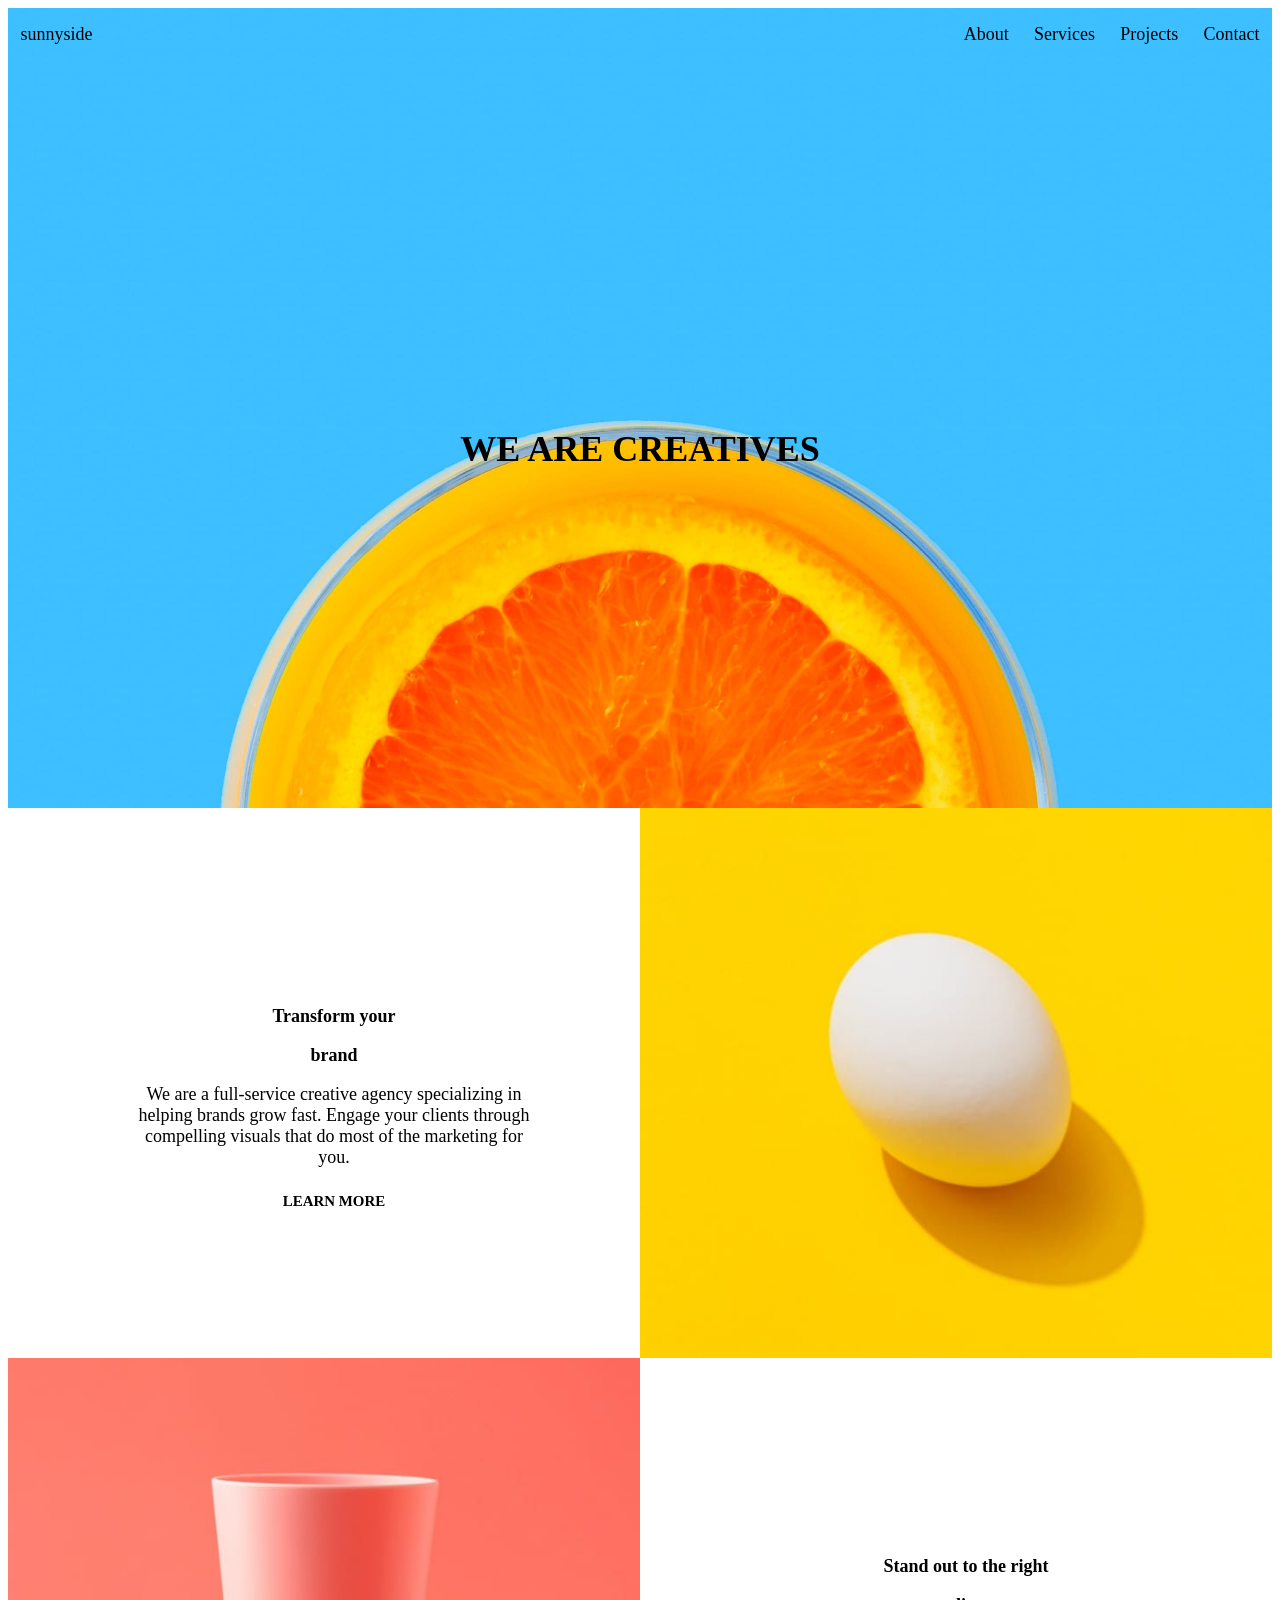
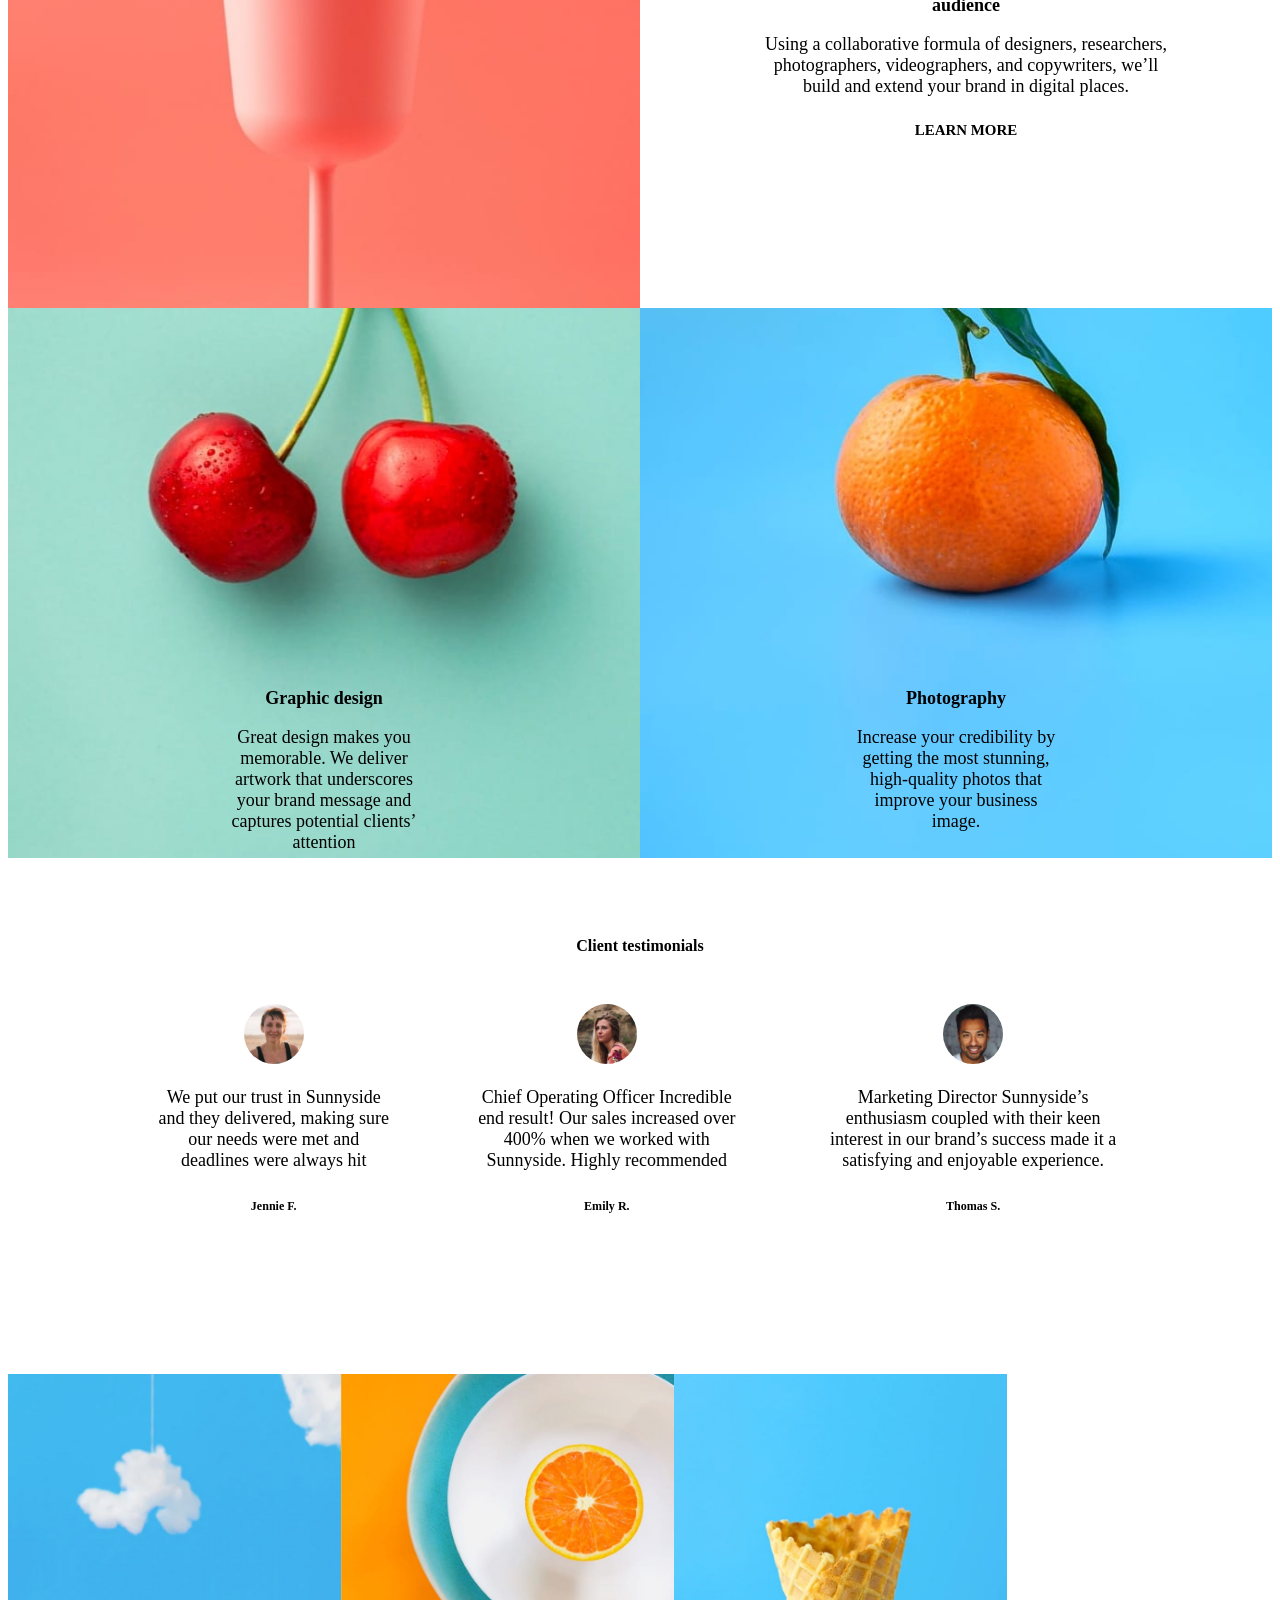
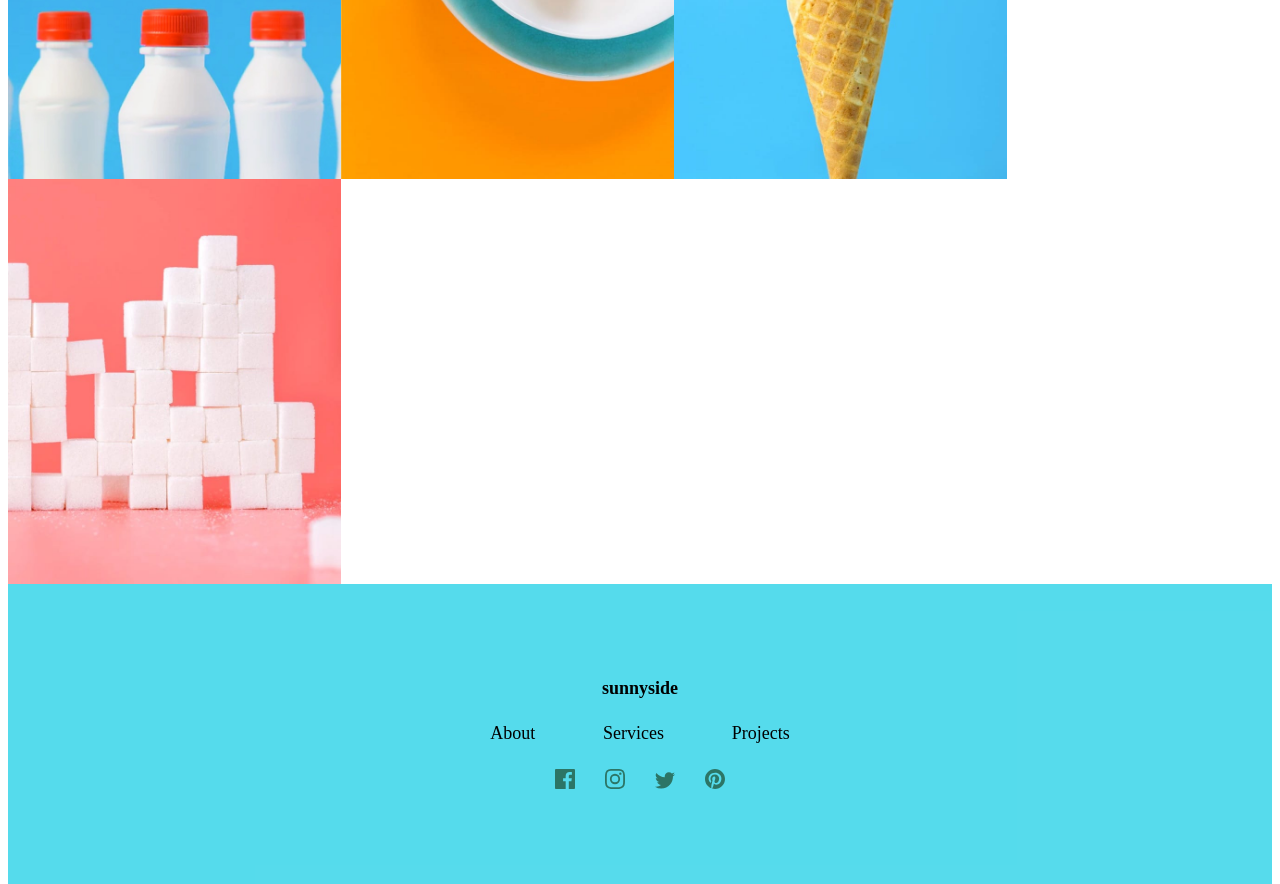
<file: index.html>
<!DOCTYPE html>
<html lang="en">
<head>
    <meta charset="UTF-8">
    <meta http-equiv="X-UA-Compatible" content="IE=edge">
    <meta name="viewport" content="width=device-width, initial-scale=1.0">
    <link rel="stylesheet" href="index.css">
    <script src="script.js" defer></script>
    <title>SunnySide</title>
</head>
<body style="font-size: 18px;">
    <div class="row-1">
    <nav class="header">
        <a href="#" class="sunny" style="text-decoration: none; color: black; float: left;">sunnyside</a>
        <button class="toggle-collapse"><i><img src="images/icons8-menu.svg"> </i></button>
        <div class="nav-collapse">
            <ul class="navbar">
                <li class="nav-item"><a href="#"  style="color: black;">About</a></li>
                <li class="nav-item"><a href="#" style="color: black;">Services</a></li>
                <li class="nav-item"><a href="#" style="color: black;">Projects</a></li>
                <li class="nav-item"><a href="#" style="color: black;">Contact</a></li>
            </ul>
        </div>
    </nav>
        <div class="main-content">
            <h1 class="h1" style="font-weight: 900;">WE ARE CREATIVES</h1>
        </div>
    </div>
        <main class="main-body">
    </div>
        <div class="col-2">
        <div class="col-2-1" >
        <p style="font-weight: 700;">Transform your</p>
        <p style="font-weight: 700;">brand</p>
        <p>We are a full-service creative agency specializing in helping brands grow fast. Engage your clients through compelling visuals that do most of the marketing for you.</p>
        <h5>LEARN MORE</h5>
        </div>
        <img src="images/image-transform.jpg">
        </div>
        <div class="col-3">
        <img src="images/image-stand-out.jpg">
        <div class="col-3-1">
        <p style="font-weight: 700;">Stand out to the right</p>
        <p style="font-weight: 700;">audience</p>
        <p>Using a collaborative formula of designers, researchers, photographers, videographers, and copywriters, we’ll build and extend your brand in digital places. </p>
        <h5>LEARN MORE</h5>
        </div>
        </div>
        <div class="col-4">
        <div class="col-4-1">
        <h7 style="font-weight: 700;">Graphic design </h7>
        <p>Great design makes you memorable. We deliver artwork that underscores your brand message and captures potential clients’ attention</p>
        </div>
        <div class="col-4-2">
        <h7 style="font-weight: 700;">Photography</h7>
        <p>Increase your credibility by getting the most stunning, high-quality photos that improve your business image. </p>
        
        </div>
        </div>
        <div class="col-6">
        <p class="col-6-p" style="text-align: center; padding-top: 5%; font-size: 16px; font-weight: 800;">Client testimonials</p>
        <div class="col-6-0">
            <div class="col-6-1">
                <div class="col-6-1-1" style="text-align: center;">
                    <img src="images/image-jennie.jpg" style="width: 60px; border-radius: 50px;">
                    <p> We put our trust in Sunnyside and they delivered, making sure our needs were met and deadlines were always hit</p>
                    <h6>Jennie F.</h6>
                </div>
            </div>
            <div class="col-6-2" style="text-align: center;">
                <div class="col-6-2-1">
                    <img src="images/image-emily.jpg" style="width: 60px; border-radius: 50px;">
                    <p>Chief Operating Officer Incredible end result! Our sales increased over 400% when we worked with Sunnyside. Highly recommended</p>
                    <h6> Emily R.</h6>
                </div>
            </div>
            <div class="col-6-3" style="text-align: center;">
                <div class="col-6-3-1">
                    <img src="images/image-thomas.jpg" style="width: 60px; border-radius: 50px;">
                    <p> Marketing Director Sunnyside’s enthusiasm coupled with their keen interest in our brand’s success made it a satisfying and enjoyable experience.</p>
                    <h6>Thomas S.</h6>
                </div>
            </div>
        </div>
        </div>
        <div class="col-5">
            <span class="col-5-child" >
                <img src="images/image-gallery-milkbottles.jpg" id="1">
            </span>
            <span class="col-5-child" id="2">
                <img src="images/image-gallery-orange.jpg">
            </span>
            <span class="col-5-child" id="3">
                <img src="images/image-gallery-cone.jpg">
            </span class="col-5-child">
            <span class="col-5-child" id="4">
                <img src="images/image-gallery-sugarcubes.jpg">
            </span>
        </div>
    </main>
    <footer style="background-color: hsla(187, 80%, 58%, 0.877);">
        <div class="col-7">
        <h4 style="font-size: 18px;">sunnyside</h4>
        <div class="col-7-1">
        <span style="padding-right: 5%; font-size: 18px;" >About</span>
        <span style="font-size: 18px;">Services</span>
        <span style="padding-left: 5%; font-size: 18px; font-size: 18px;">Projects</span>
        </div>
        <div class="col-8" style="padding-top: 2%;">
            <span><img src="images/icon-facebook.svg" style="padding-right: 1%;"/></span>
            <span><img src="images/icon-instagram.svg" style="padding-left: 1%; padding-right: 1%;"/></span>
            <span><img src="images/icon-twitter.svg" style="padding-left: 1%; padding-right: 1%;"/></span>
            <span><img src="images/icon-pinterest.svg" style="padding-left: 1%;"/></span>
        </div>
    </div>
    </footer>

</body>
</html>
</file>
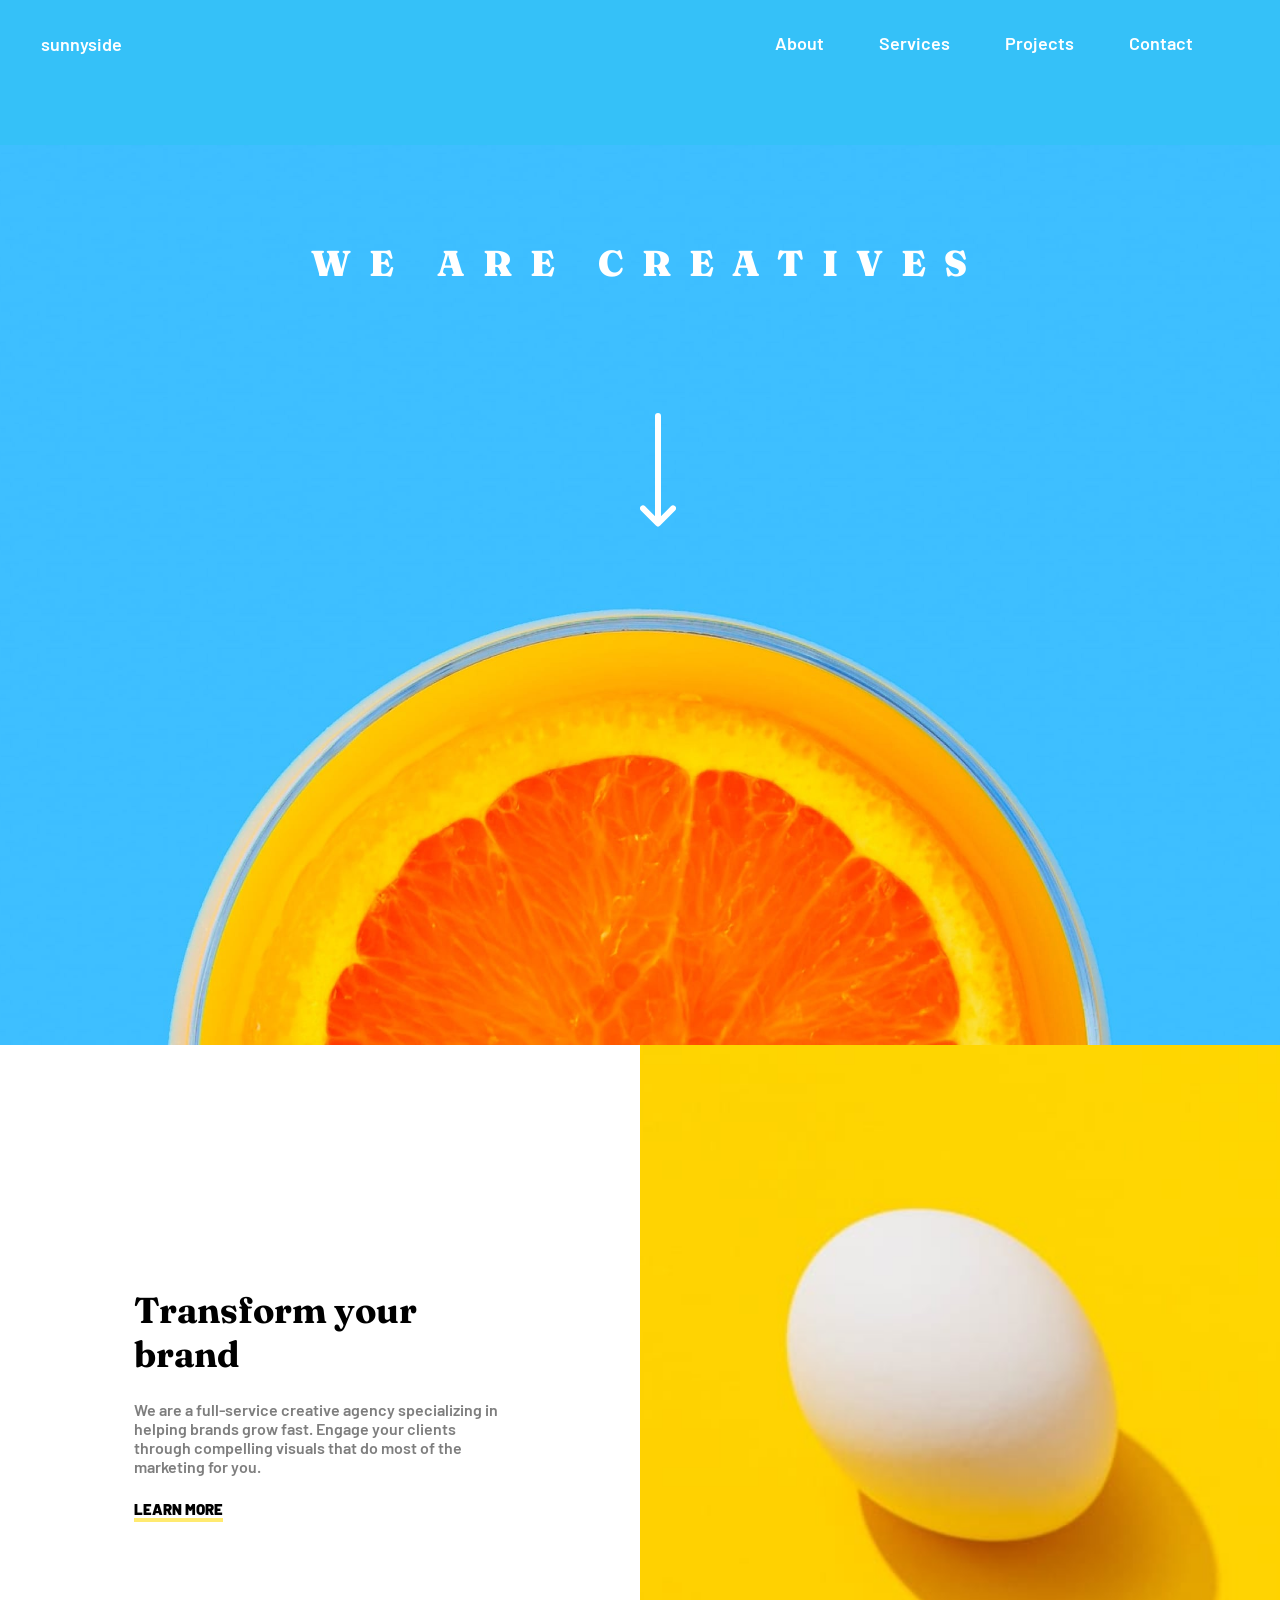
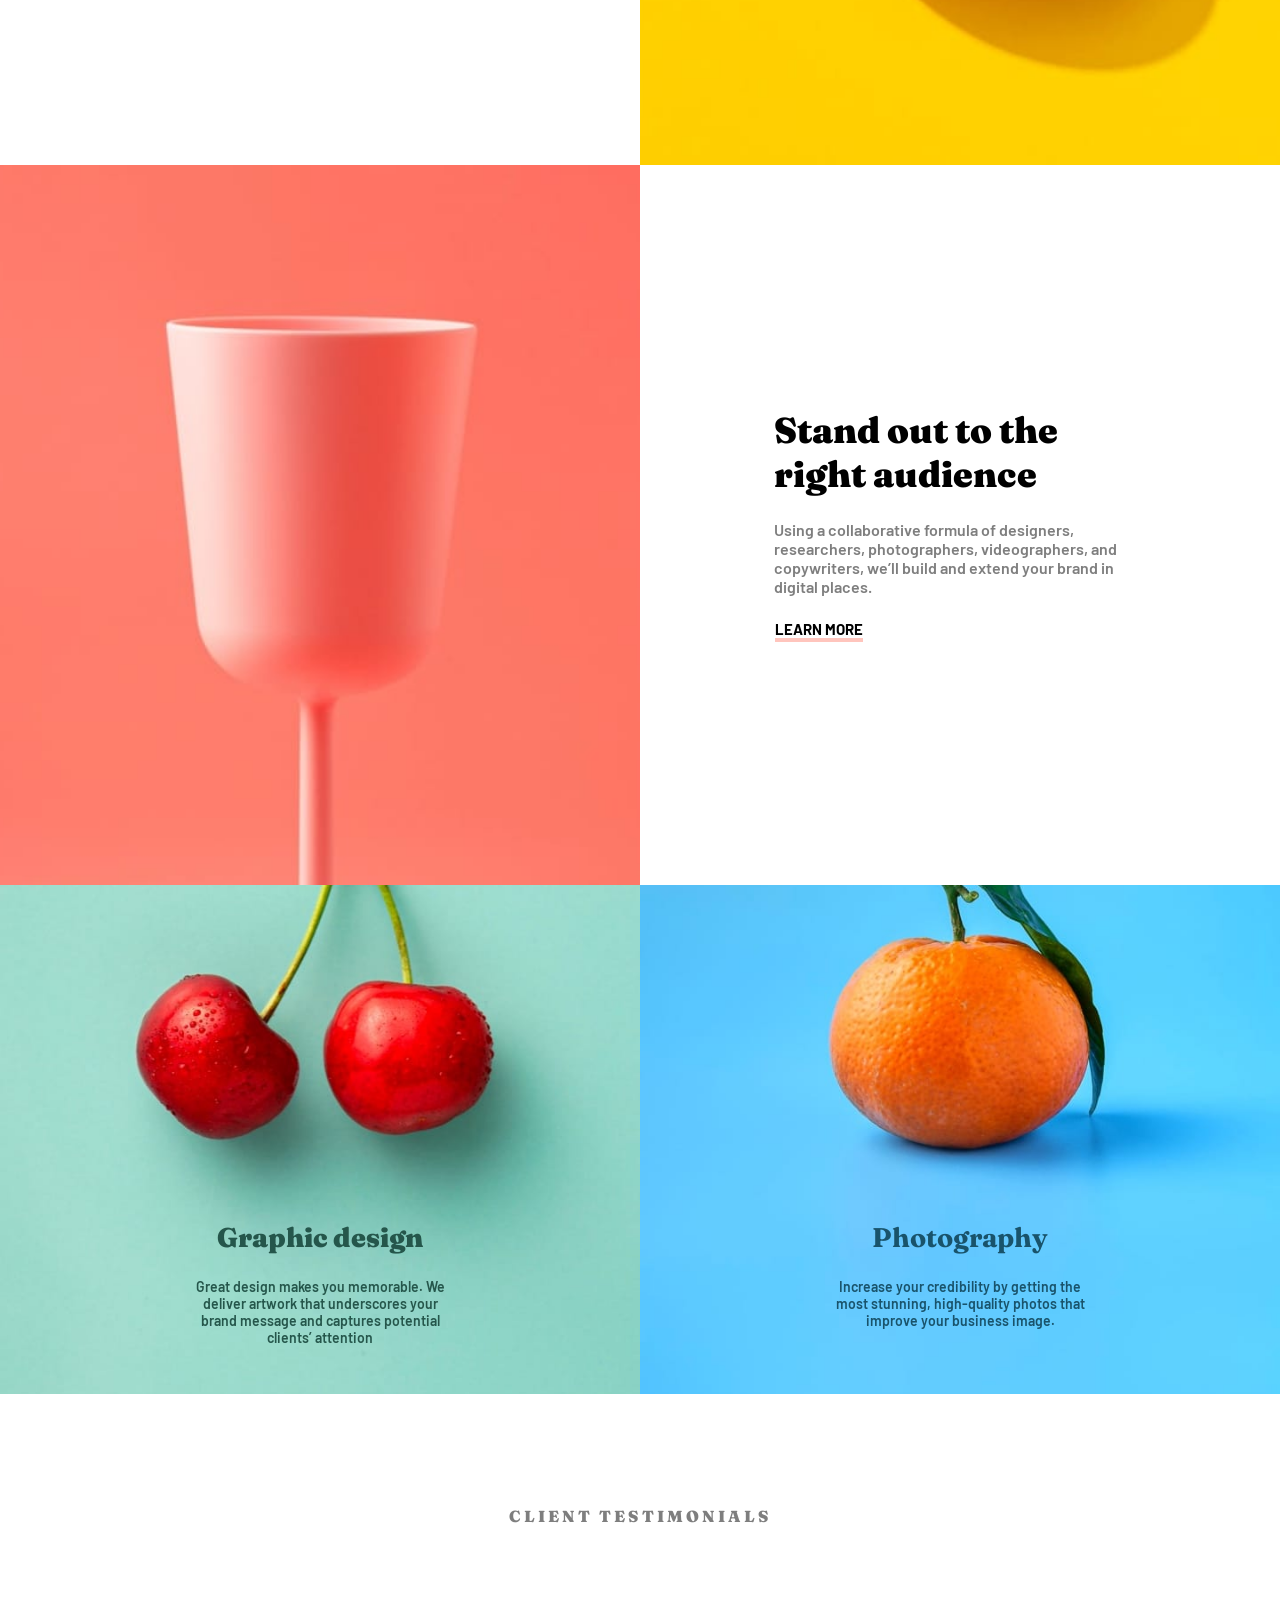
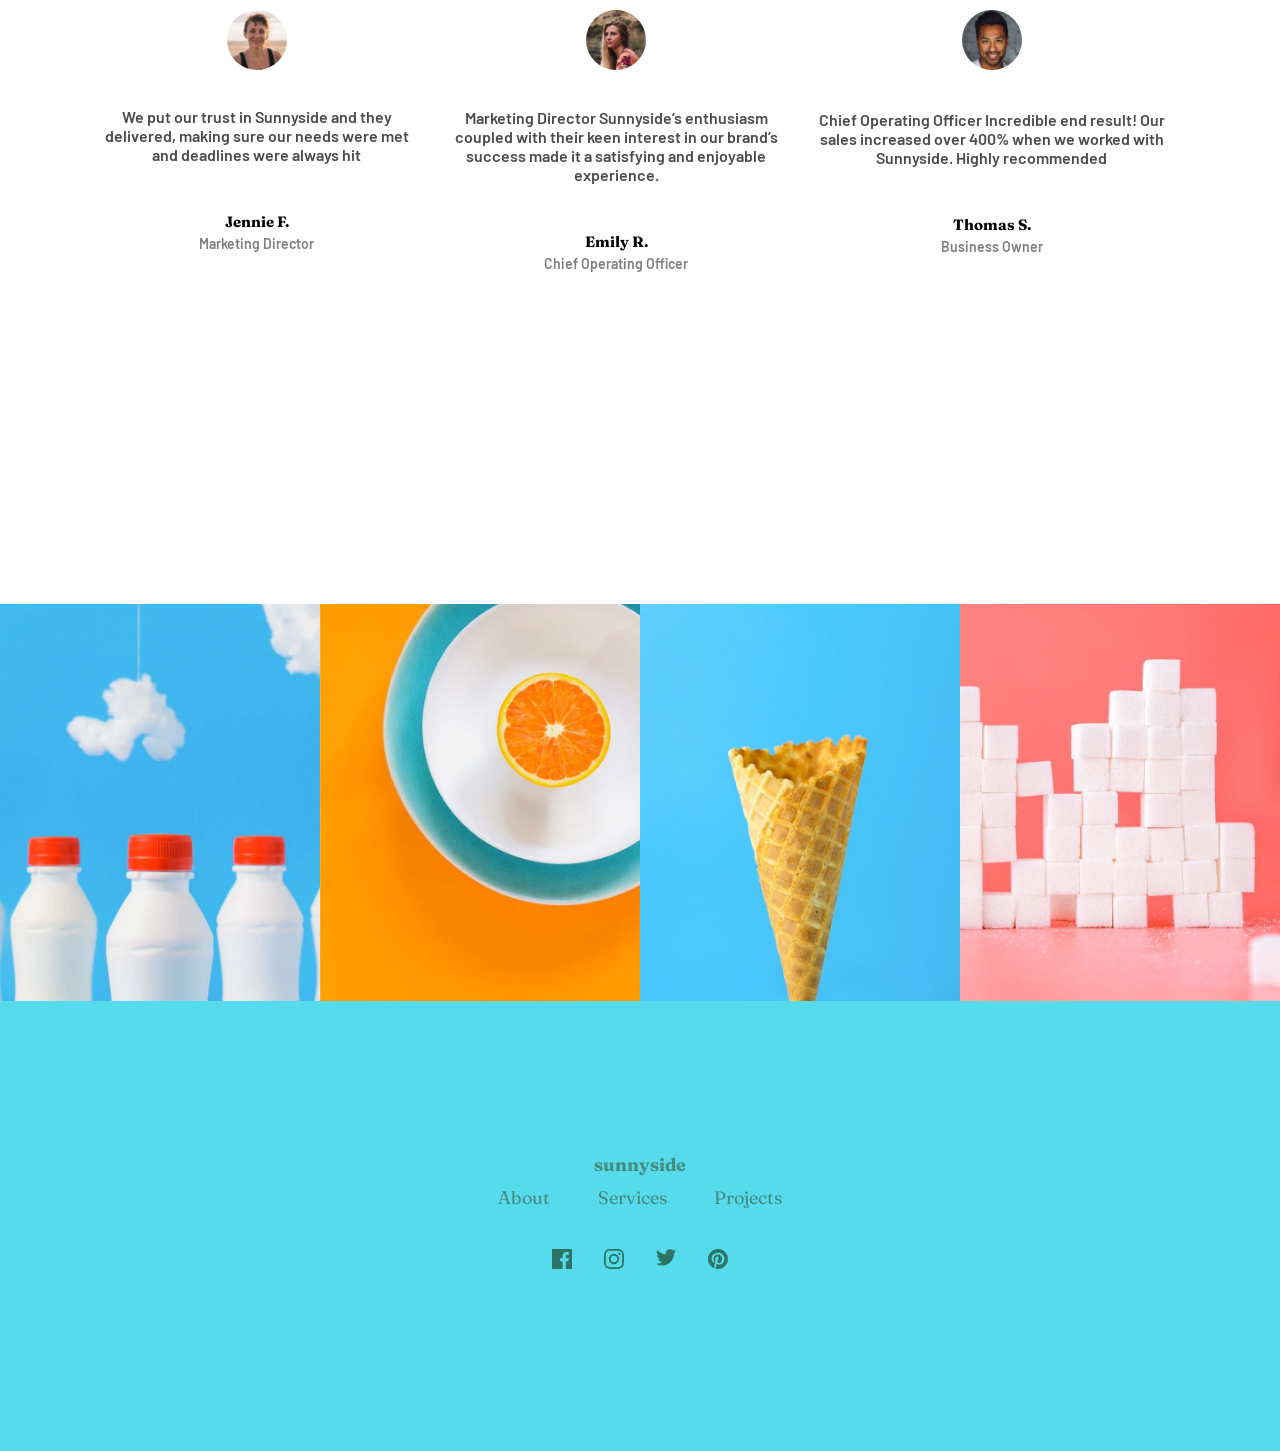
<file: home.html>
<!DOCTYPE html>
<html lang="en">
<head>
    <meta charset="UTF-8">
    <meta http-equiv="X-UA-Compatible" content="IE=edge">
    <meta name="viewport" content="width=device-width, initial-scale=1.0">
    <link rel="stylesheet" href="home.css">
    <link rel="stylesheet" href="https://fonts.googleapis.com/css?family=Barlow">
    <link rel="stylesheet" href="https://fonts.googleapis.com/css?family=Fraunces">
    <script src="script.js" defer></script>
    <title>SunnySide</title>
</head>
<body style="font-size: 18px;">
    <nav class="header">
        <a href="#" class="sunny" style="text-decoration: none;">sunnyside</a>
        <button class="toggle-collapse"><i><img src="images/icons8-menu.svg"> </i></button>
        <div class="nav-collapse">
            <ul class="navbar">
                <li><a href="#" class="nav-item">About</a></li>
                <li><a href="#" class="nav-item">Services</a></li>
                <li><a href="#" class="nav-item">Projects</a></li>
                <li><a href="#" class="nav-item">Contact</a></li>
            </ul>
        </div>
    </nav>
        <main class="main-body">
        <div class="row-1">
            <div class="main-content">
                <h1 class="h1" style="font-weight: 900;">WE ARE CREATIVES</h1>
            </div>
            <img src="images/icon-arrow-down.svg">
        </div>
    </div>
    <div class="col-2-first">
        <div class="col-2-1" >
        <h1>Transform your brand</h1>
        <p>We are a full-service creative agency specializing in helping brands grow fast. Engage your clients through compelling visuals that do most of the marketing for you.</p>
        <h5>LEARN MORE</h5>
        </div>
        <div class="img-transform"></div>
        </div>
        <div class="col-3">
        <div class="img-stand-out"></div>
        <div class="col-3-1">
        <h1 style="font-weight: 900;">Stand out to the right audience</h1>
        <p>Using a collaborative formula of designers, researchers, photographers, videographers, and copywriters, we’ll build and extend your brand in digital places. </p>
        <h5>LEARN MORE</h5>
        </div>
        </div>
        <div class="col-4">
        <div class="col-4-1">
        <h2 style="font-weight: 900;">Graphic design </h2>
        <p style="font-size: 14px;">Great design makes you memorable. We deliver artwork that underscores your brand message and captures potential clients’ attention</p>
        </div>
        <div class="col-4-2">
        <h2 style="font-weight: 700;">Photography</h2>
        <p style="font-size: 14px;">Increase your credibility by getting the most stunning, high-quality photos that improve your business image. </p>
        
        </div>
        </div>
        <div class="col-6">
        <p class="col-6-p" style="text-align: center; padding-top: 5%; font-size: 16px; opacity: 0.5;">CLIENT TESTIMONIALS</p>
        <div class="col-6-0">
            <div class="col-6-1">
                <div class="col-6-1-1" style="text-align: center;">
                    <img src="images/image-jennie.jpg" style="width: 60px; border-radius: 50px;">
                    <p style="font-size: 16px; opacity: 0.7;"> We put our trust in Sunnyside and they delivered, making sure our needs were met and deadlines were always hit</p>
                    <div class="profile-foot">
                    <h5>Jennie F.</h5>
                    <h7 style="opacity: 0.5; font-size: 14px;">Marketing Director</h7>
                    </div>
                </div>
            </div>
            <div class="col-6-2" style="text-align: center;">
                <div class="col-6-2-1">
                    <img src="images/image-emily.jpg" style="width: 60px; border-radius: 50px;">
                    <p style="font-size: 16px; opacity: 0.7;"> Marketing Director Sunnyside’s enthusiasm coupled with their keen interest in our brand’s success made it a satisfying and enjoyable experience.</p>
                    <div class="profile-foot">
                    <h5> Emily R.</h5>
                    <h7  style="opacity: 0.5; font-size: 14px;">Chief Operating Officer</h7>
                    </div>
                </div>
            </div>
            <div class="col-6-3" style="text-align: center;">
                <div class="col-6-3-1">
                    <img src="images/image-thomas.jpg" style="width: 60px; border-radius: 50px;">
                    <p style="font-size: 16px; opacity: 0.7;">Chief Operating Officer Incredible end result! Our sales increased over 400% when we worked with Sunnyside. Highly recommended</p>
                    <div class="profile-foot">
                    <h5>Thomas S.</h5>
                    <h7  style="opacity: 0.5; font-size: 14px;">Business Owner</h7>
                    </div>
                </div>
            </div>
        </div>
        </div>
        <div class="col-5">
                <img src="images/image-gallery-milkbottles.jpg" class="col-5-child">
                <img src="images/image-gallery-orange.jpg" class="col-5-child">
                <img src="images/image-gallery-cone.jpg" class="col-5-child">
                <img src="images/image-gallery-sugarcubes.jpg" class="col-5-child">
        </div>
    </main>
    <footer style="background-color: hsla(187, 80%, 58%, 0.877);">
        <div class="col-7">
        <h4 style="font-size: 18px;">sunnyside</h4>
        <div class="col-7-1">
        <span style="font-size: 18px;" >About</span>
        <span style="font-size: 18px;">Services</span>
        <span style="font-size: 18px;">Projects</span>
        </div>
        <div class="col-8">
            <img src="images/icon-facebook.svg"/>
            <img src="images/icon-instagram.svg" />
            <img src="images/icon-twitter.svg" />
            <img src="images/icon-pinterest.svg" />
        </div>
    </div>
    </footer>

</body>
</html>
</file>
<file: index.css>
* {
    box-sizing: border-box;
}

.navbar .nav-item {
    display: block;
    list-style: none;
}

.toggle-collapse {
    float: right;
    width: 45px;
    height: 32px;
    margin: 0.4em 0.7em;
    background-color: transparent;
    border-radius: 5px;
    cursor: pointer;
}

.toggle-collapse:hover {
    color: white;
}

.nav-collapse {
    width: 100%;
    overflow: hidden;
    text-align: center;
    float: none;
    height: 0vh;
    transition: all 499ms ease;
    padding: 0.9em 0.7em;
}

#nav {
    height: 100vh;
}

#delete {
    display: none;
}

.navbar .nav-item a{
    text-decoration: none;
    display: inline-block;
    padding: 0.9em 0.7em;
    text-align: center;
}

.header {
    width: 100%
}                                                                                                                                                                                                                                                                                                                                                                                                                                                                                                                                                                                                                                                                                                                                                                                                                                                                                                                                                                                                                                                                                                                                                                                                                                                                                                                                                                                                                                                                                                                                                                                                                                                                                                                                                                                                                                                                                                                                                                                                                                                                                                                                                                                                                                                                                                                                                                                                                                                                                                                                                                                                                                                                                                                                                                                                                                                                                                                                                                                                                                                                                                                                                                                                                                                                                                                                                                                                                                                                                                                                                                                                                                                                                                                                                                                                                                                                                                                                                                                                                                                                                                                                                                                                                                                                                                                                                                                                                                                                                                                                                                                                                                                                                                                                                                                                                                                                                                                                                                                                                                                                                                                                                                                                                                                                                                                                                                                                                                                                                                                                                                                                                                                                                                                                                                                                                                                                                                                                                                                                                                                                                                                                                                                                                                                                                                                                                                                                                                                                                                                                                                                                                                                                                                                                                                                                                                                                                                                                                                                                                                                                                                                                                                                                                                                                                                                                                                                                                                                                                                                                                                                                                                                                                                                                                                                                                                                                                                                                                                                                                                                                                                                                                                                                                                                                                                                              


.row-1 {
    background-image: url("images/image-header.jpg");
    background-size: cover ;
    height: 700px;
    background-position: center center;

}

.main-content .h1 {
   align-self: center;
   padding-left: 27%;
   padding-top: 20px;
    margin: 0px;
}


body {
    display: flex;
    flex-direction: column;
    position: absolute;
}

.sunny {
    padding: 0.9em 0.7em;
    
}

.col-2-1 {
    height: 550px;
    text-align: center;
    margin: auto;
    height: 550px;
    padding: 25% 100px;
}

.col-3-1 {
    height: 550px;
    text-align: center;
    margin: auto;
    height: 550px;
    padding: 25% 100px;
}

.col-4-1 {
    background-image: url("images/image-graphic-design.jpg");
    width: 100%;
    background-size: cover;
    height: 550px;
    padding-top: 380px;
    padding-left: 215px;
    padding-right: 215px;
    text-align: center;
}

.col-4-2 {
    background-image: url("images/image-photography.jpg");
    width: 100%;
    background-size: cover;
    height: 550px;
    padding-top: 380px;
    padding-left: 215px;
    padding-right: 215px;
    text-align: center;
}

.col-6-1 {
    height:400px;
    padding: 1% 150px;
}

.col-6-2 {
    height: 400px;
    padding: 1% 150px;
}


.col-6-3 {
    height: 400px;
    padding: 1% 150px;
}

.col-5 {
    display: flex;
    flex-direction: row;
    flex-wrap: wrap;
    width: 100%;
} 

.col-5-child > img {
    height: 300px;
    margin: 0px;
    padding: 0px;
    border: 0px;
    width: 355px;
    min-width: 100%;
    min-height: 100%;
} 

footer {
    height: 300px;
    padding-top: 70px;
    padding-bottom: 70px;
    justify-content: center;
    
}

.col-8 {
    text-align: center;
}


.col-7>h4 {
    text-align: center;
}

.col-7-1 {
    text-align: center;
}

@media only screen and (min-width: 768px) {


body {
    background-color: white;
    display: flex;
    flex-direction: column;
}

.toggle-collapse {
    display: none;
}

.nav-collapse {
    height: 100vh;
    padding: 0px;
}

.sunny {
    padding: 0.9em 0.7em;
}

.navbar a{
    text-decoration: none;
    padding: 0.9em 0.7em;
}

.row-1 {
    background-image: url("images/image-header.jpg");
    background-size: cover;
    height: 800px;
    background-position: center center;
}

.col-2 {
    display: flex;
    height: 550px;
}

.col-2>img {
    width: 50%;
}

.col-2-1 {
    width: 50%;
    padding-top: 180px;
    padding-left: 120px;
    padding-right: 100px;
}

.col-3 {
    display: flex;
    flex-direction: row;
    height: 550px;
}

.col-3>img {
    width: 50%;
}

.col-3-1 {
    width: 50%;
    padding-top: 180px;
    padding-left: 120px;
    padding-right: 100px;
}

.col-4 {
    display: flex;
    flex-direction: row;
    height: 550px;
}

.col-4-1 {
    background-image: url("images/image-graphic-design.jpg");
    width: 50%;
    background-size: cover;
    height: 550px;
    padding-top: 380px;
    padding-left: 215px;
    padding-right: 215px;
    text-align: center;
}

.col-4-2 {
    background-image: url("images/image-photography.jpg");
    width: 50%;
    background-size: cover;
    height: 550px;
    padding-top: 380px;
    padding-left: 215px;
    padding-right: 215px;
    text-align: center;
}

.navbar {
   display: flex;
   justify-content: right;
   top: -50px;
   margin: 0px;
}

.header {
    display: flex;
}

.main-content .h1 {
    text-align: center;
    padding-left: 0px;
    margin: 0px;
    position: relative;
    top: -500px;
}


.col-6 {
    height: 500px;
}

.col-6-0 {
    display: flex;
    align-items: center;
    padding-bottom: 10%;
}

.col-6-p {
    text-align: center;
    padding-top: 90px;
    padding-bottom: 20px;
}

.col-6-1 {
    padding-left: 150px;
    padding-right: 40px;
}

.col-6-2 {
    padding-left: 40px;
    padding-right: 40px;
}

.col-6-3 {
    padding-left: 40px;
    padding-right: 150px;
}

.col-5-child > img {

    height: 400px;
    margin: 0px;
    padding: 0px;
    border: 0px;
    width: 333px;
    min-width: 100%;
    min-height: 100%;
} 

footer {
    height: 300px;
    padding-top: 70px;
    padding-bottom: 70px;
}


.col-7-1 {
    text-align: center;
}

.col-8 {
    text-align: center;
}
}
</file>
<file: home.css>
* {
    box-sizing: border-box;
    margin: 0;
    padding: 0;
}

html, body {
    width: 100vw;
}

body {
    display: flex;
    flex-direction: column;
    background-color: hsl(0, 0%, 100%);
    overflow-x: hidden;
    font-family: 'Fraunces';
    font-size: 14px;
    margin: 0px;
}

.navbar li, .navbar li .nav-item {
    list-style: none;
    text-decoration: none;
}

.sunny {
    font-weight: 600;
    font-family: 'Barlow';
}

.toggle-collapse {
    float: right;
    width: 50px;
    height: 32px;
    margin: 0;
    padding: 0;
    background-color: transparent;
    cursor: pointer;
    border: 0vh;
}

.row-1 img {
    margin-left: 45vw;
    margin-top: 2rem;
}

.toggle-collapse i img {
    color: hsl(0, 0%, 100%);
    filter: grayscale(1) invert(1);
    margin-left: 1rem;
}

.toggle-collapse:hover {
    color: hsl(0, 0%, 100%);;
}

.nav-collapse {
    width: 100%;
    overflow: hidden;
    text-align: center;
    float: none;
    height: 0vh;
}

#nav {
    height: 100vh;
    position: fixed;
}

#delete {
    display: none;
}

.nav-item {
    color: black;
}

.sunny {
    color: hsl(0, 0%, 100%);
    font-size: 18px;
}

.navbar .nav-item a{
    text-decoration: none;
    text-align: center;
}

.header {
    width: 100%;
    justify-content: space-around;
    align-items: center;
    height: 100%;
    background-color: hsl(197, 93%, 59%);
    margin: 0px;
    font-family: 'Barlow';
    font-weight: 600;
    padding: 1rem;
}                                                                                                                                                                                                                                                                                                                                                                                                                                                                                                                                                                                                                                                                                                                                                                                                                                                                                                                                                                                                                                                                                                                                                                                                                                                                                                                                                                                                                                                                                                                                                                                                                                                                                                                                                                                                                                                                                                                                                                                                                                                                                                                                                                                                                                                                                                                                                                                                                                                                                                                                                                                                                                                                                                                                                                                                                                                                                                                                                                                                                                                                                                                                                                                                                                                                                                                                                                                                                                                                                                                                                                                                                                                                                                                                                                                                                                                                                                                                                                                                                                                                                                                                                                                                                                                                                                                                                                                                                                                                                                                                                                                                                                                                                                                                                                                                                                                                                                                                                                                                                                                                                                                                                                                                                                                                                                                                                                                                                                                                                                                                                                                                                                                                                                                                                                                                                                                                                                                                                                                                                                                                                                                                                                                                                                                                                                                                                                                                                                                                                                                                                                                                                                                                                                                                                                                                                                                                                                                                                                                                                                                                                                                                                                                                                                                                                                                                                                                                                                                                                                                                                                                                                                                                                                                                                                                                                                                                                                                                                                                                                                                                                                                                                                                                                                                                                                                              

.navbar {
    text-decoration: none;
    display: grid;
    justify-content: center;
    grid-template-rows: auto auto auto auto;
    gap: 3em;
    align-items: center;
    padding: 3rem 2rem;
    background-color: hsl(0, 0%, 100%);;
    width: 90%;
    margin-top: 1rem;
}

.row-1 {
    background-image: url("images/image-header.jpg");
    background-size: cover;
    max-height: 100vh;
    height: 490px;
    background-position: center center;
    max-width: 100%;
    width: auto;
    margin: 0;
}

.main-content .h1 {
    text-align: center;
    letter-spacing: 0.3em;
    padding: 6rem 0 0 1rem;
    color: hsl(0, 0%, 100%);
    margin: 0;
}

.sunny {
    margin: 0;
    font-weight: 600;
    font-family: 'Barlow';
}

.navbar li .nav-item:hover {
    color: black;
    background-color: hsl(51, 100%, 49%);
    border-style: solid;
    border-color: hsl(0, 0%, 100%);
    border-radius: 24px;
    text-transform: uppercase;
    padding: 1rem 1.2rem;
}


.img-transform {
    background-image: url("images/image-transform.jpg");
    background-size: cover;
    background-repeat: no-repeat;
    width: 100%;
    height: 70vh;
    background-position: center center;
    max-width: 100%;
    margin: 0;
}

.img-stand-out {
    background-image: url("images/image-stand-out.jpg");
    background-size: cover;
    background-repeat: no-repeat;
    width: 100%;
    height: 70vh;
    background-position: center center;
    max-width: 100%;
    margin: 0;
}

.col-2-first {
    display: flex;
    flex-direction: column-reverse;
}

.col-2-1, .col-3-1 {
    display: flex;
    flex-direction: column;
    justify-content: center;
    align-items: center;
    height: 80vh;
    align-content: center;
    margin-right: 0.5rem;
    margin-left: 0rem;
    padding: 0rem 1.5rem 0rem 1.5rem;
    text-align: center;
}

.col-2-1 p, .col-3-1 p, .col-4-1 p, .col-4-2 p {
    font-family: 'Barlow';
    font-weight: 600;
    font-size: 16px;
    padding: 1.5rem 0 0 0;
}

.col-2-1 p, .col-3-1 p {
    opacity: 0.5;
}

.col-3-1 h5 {
    margin: 0;
    padding: 1.5rem 0 0 0;
    border-bottom: 4px;
    border-bottom-style: inset;
    border-color: hsl(7, 99%, 87%);
}

.col-3-1 h5:hover {
    border-color: hsl(7, 99%, 70%);
}

.col-2-1 h5:hover {
    border-color: hsl(51, 100%, 49%);
}

.col-2-1 h5 {
    margin: 0;
    padding: 1.5rem 0 0 0;
    border-bottom: 4px;
    border-bottom-style: inset;
    border-color: hsl(51, 100%, 72%);
}

.col-4-1 {
    background-image: url("images/image-graphic-design.jpg");
    width: 100%;
    background-size: cover;
    background-position: center center;
    height: 100vh;
    text-align: center;
    color: hsl(167, 40%, 24%);
    padding: 70vh 5% 0 5%;
}

.col-4-2 {
    background-image: url("images/image-photography.jpg");
    width: 100%;
    background-size: cover;
    background-position: center center;
    height: 100vh;
    text-align: center;
    color: hsl(198, 62%, 26%);
    padding: 70vh 5% 0 5%;
}

.col-6 {
    padding: 3rem 0 4rem 0;
}

.col-6-0 p, .col-6-0 h7 {
    font-family: 'Barlow';
    font-weight: 600;
}

.col-6-p {
    letter-spacing: 0.2em;
    font-weight: 900;
}

.col-6-0 {
    padding: 2rem 2rem 1rem 2rem;
    display: grid;
    grid-template-rows: auto auto auto;
    justify-content: space-evenly;
    gap: 4rem;
    margin-top: 2rem;
}

.col-6-1-1 img, .col-6-2-1 img, .col-6-3-1 img {
    margin-bottom: 10%;
}

.col-6-1-1 p, .col-6-2-1 p, .col-6-3-1 p {
    margin-bottom: 10%;
}

.col-5 {
    display: flex;
    flex-direction: row;
    width: 100vw;
    flex-wrap: wrap;
} 

.col-5-child {
    height: auto;
    width: 50%;
    max-width: 100%;
} 

.profile-foot h5, .profile-foot h7 {
    margin: 0;
}

footer {
    height: 50vh;
    width: 100vw;
    display: flex;
    flex-direction: column;
    justify-content: center;
}

.col-7>h4 {
    text-align: center;
}

.col-7-1 {
    display: grid;
    grid-template-columns: auto auto auto;
    gap: 25%;
    justify-content: center;
    margin: 0;
    padding: 10px 5px;
}

.col-8 {
    display: grid;
    grid-template-columns: auto auto auto auto;
    justify-content: center;
    gap: 2rem;
    margin: 0;
    padding: 30px 0;
}

.col-7 {
    display: flex;
    flex-direction: column;
    justify-content: center;
    align-items: center;
    color: hsl(168, 34%, 41%);
}


@media only screen and (min-width: 768px) {

body {
    background-color: hsl(0, 0%, 100%);;
    display: flex;
    flex-direction: column;
    max-width: 100vw;
    overflow-x: hidden;
    font-family: 'Fraunces';
    font-size: 18px;
    margin: 0px;
}

.header {
    display: flex;
    flex-direction: row;
    justify-content: space-between;
    height: 100%;
    background-color: hsl(197, 93%, 59%);
    align-items: center;
    width: 100vw;
    margin: 0px;
    font-family: 'Barlow';
    font-weight: 600;
}

.toggle-collapse {
    display: none;
}

.row-1 img {
    margin-left: 50vw;
    margin-top: 8rem;
}

.navbar {
    text-decoration: none;
    display: grid;
    justify-content: right;
    grid-template-columns: auto auto auto auto;
    gap: 25px;
    align-items: center;
    margin-right: 50px;
    background-color: transparent;
    padding: 0 5px;
}

.sunny, .nav-item {
    color: hsl(0, 0%, 100%);
}

.sunny {
    font-weight: 600;
    font-family: 'Barlow';
    padding: 0;
    margin-bottom: 4.5%;
    margin-left: 2%;
}

.navbar li .nav-item {
    padding: 5px 5px;
    border-radius: 22px;
    border: 10px solid transparent;
    transform: scale(5);
}

.navbar li .nav-item:hover {
    color: black;
    background-color: hsl(0, 0%, 100%);
    border: 10px solid hsl(0, 0%, 100%);
    border-radius: 22px;
    margin: 0;
    padding: 5px 5px;
    text-transform: none;
}

.row-1 {
    background-image: url("images/image-header.jpg");
    background-size: cover;
    height: 100vh;
    background-position: center center;
    margin: 0;
 }

.col-2-first {
    display: flex;
    flex-direction: row;
    height: auto;
    margin: 0;
    padding: 0;
}

.img-transform {
    background-image: url("images/image-transform.jpg");
    background-size: cover;
    background-repeat: no-repeat;
    width: 50vw;
    height: auto;
}

.img-stand-out {
    background-image: url("images/image-stand-out.jpg");
    background-size: cover;
    background-repeat: no-repeat;
    width: 50vw;
    height: auto;
}


.col-2-1 {
    width: 50vw;
    max-width: fit-content;
    margin: auto;
    padding: 0 10.5%;
}

.col-2-1 h1, .col-2-1 p, .col-2-1 h5, .col-3-1 h1, .col-3-1 p, .col-3-1 h5 {
    font-family: 'Fraunces';
    text-align: justify;
}

.col-2-1 h1, .col-3-1 h1 {
    padding: 0 5% 0 0;
    text-align: left;
}

.col-2-1 h5, .col-3-1 h5 {
    margin-right: 76%;
}

.col-2-1 p, .col-2-1 h5, .col-3-1 p, .col-3-1 h5 {
    text-align: left;
    font-family: 'Barlow';
}

.col-2-1 h5 {
    font-weight: 900;
}

.col-3 {
    display: flex;
    flex-direction: row;
    height: auto;
    max-width: fit-content;
}

.col-3-1 {
    width: 50vw;
    max-width: auto;
    padding: 0 10.5%;
    margin: 0;
}

.col-3 img {
    width: 50vw;
}

.col-4 {
    display: flex;
    flex-direction: row;
    height: 550px;
    height: 100%;
    max-width: auto;
}

.col-4-1 {
    background-image: url("images/image-graphic-design.jpg");
    width: 50vw;
    background-size: cover;
    background-position: center center;
    height: auto;
    padding: 21rem 12rem 3rem 12rem ;
    text-align: center;
    max-width: auto;
}

.col-4-2 {
    background-image: url("images/image-photography.jpg");
    background-position: center center;
    width: 50vw;
    background-size: cover;
    height: auto;
    padding: 21rem 12rem 3rem 12rem;
    text-align: center;
    max-width: auto;
}

.nav-collapse {
   margin: 0;
   padding: 0;
   height: 100%;
   width: fit-content;
   
}

.main-content .h1 {
    text-align: center;
    letter-spacing: 0.5em;
    padding: 6rem 0 0 1rem;
    color: hsl(0, 0%, 100%);
}


.col-6 {
    height: auto;
    height: 90vh;
    padding: 3rem 0 0 0;
}

.col-6-0 {
    display: grid;
    grid-template-columns: auto auto auto;
    gap: 2rem;
    padding: 1rem 6rem 0rem 6rem;
    justify-content: space-evenly;
    margin-right: 1rem;
    margin-top: 3rem;
}

.profile-foot {
    margin-top: 3rem;
}

.col-6-2 {
    padding: 0 0 0 0;
}

.col-6-p {
    text-align: center;
    padding-top: 90px;
    padding-bottom: 20px;
}

.col-5 {
    height: 100%;
    height: auto;
}

.col-5-child {
    height: auto;
    margin: 0px;
    padding: 0px;
    border: 0px;
    max-width: 25%;
} 

.col-7-1 {
    text-align: center;
}

.col-8 {
    text-align: center;
}
}
</file>
